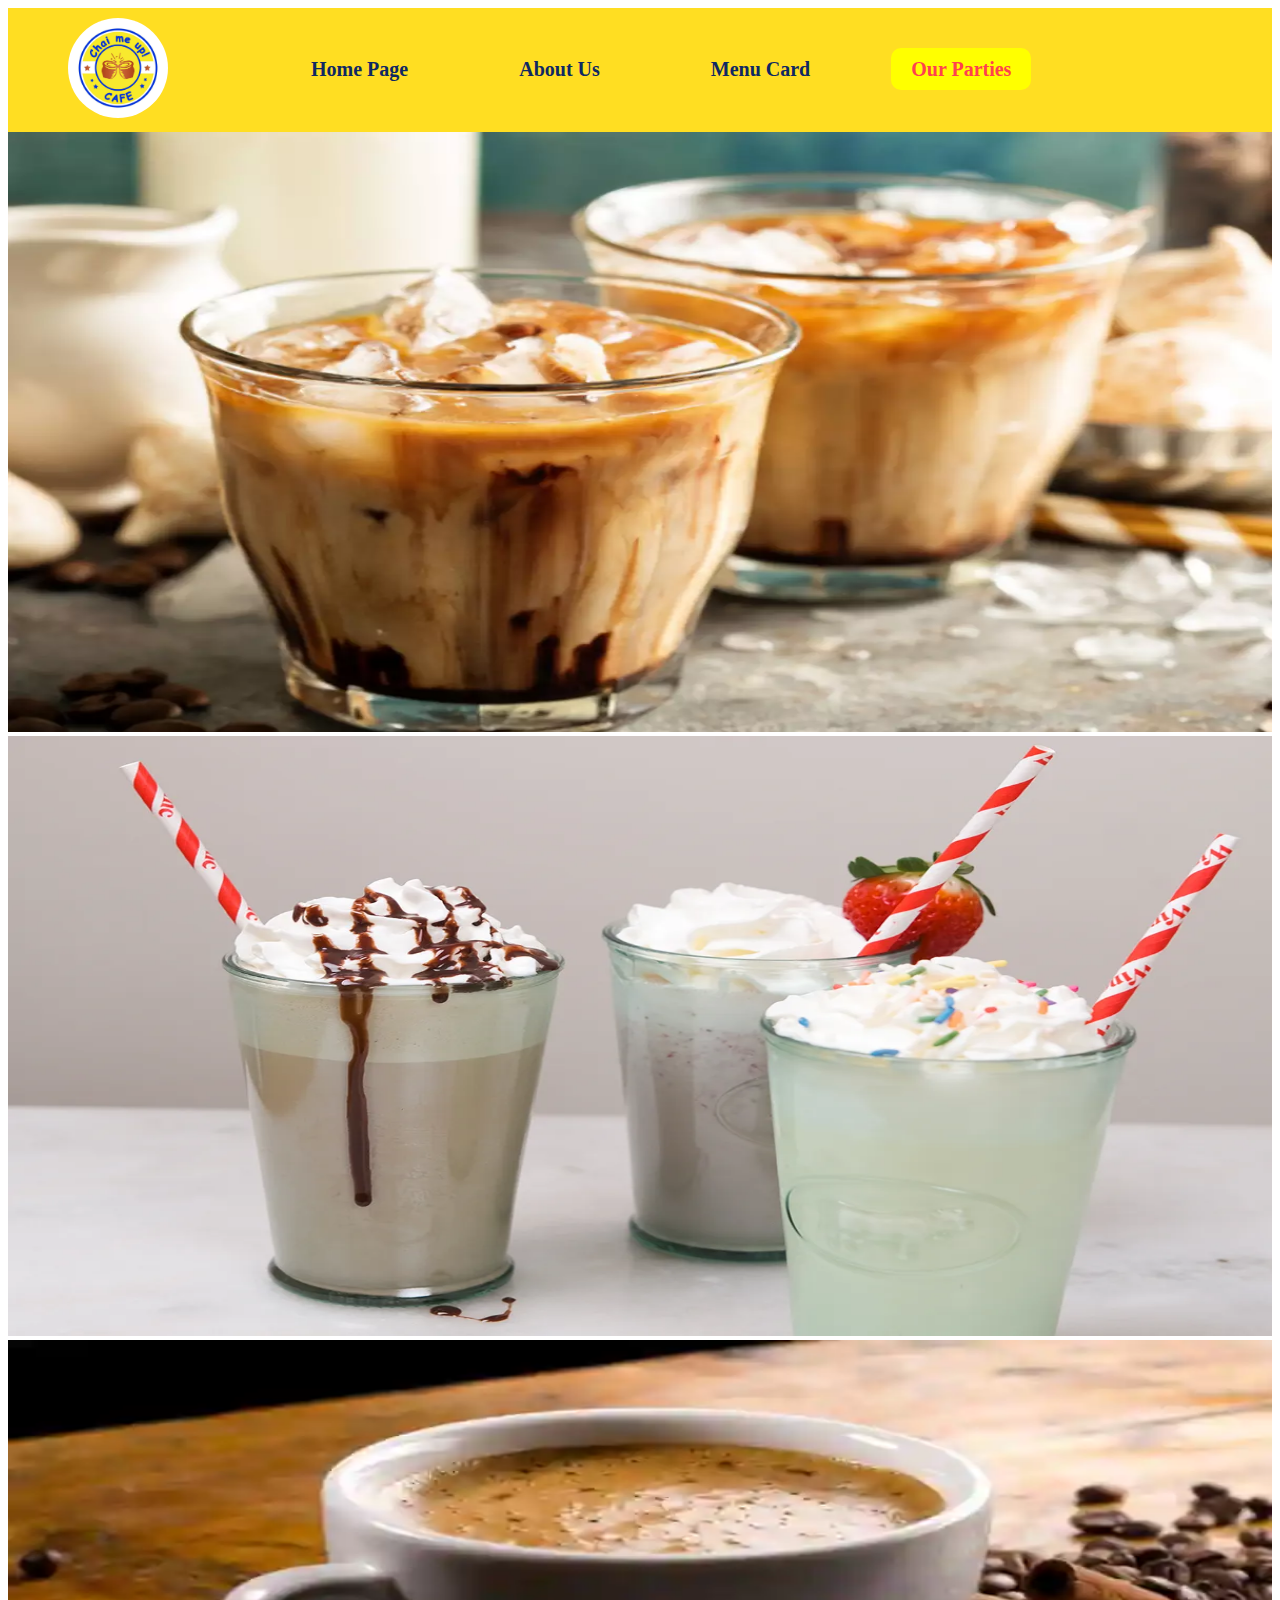
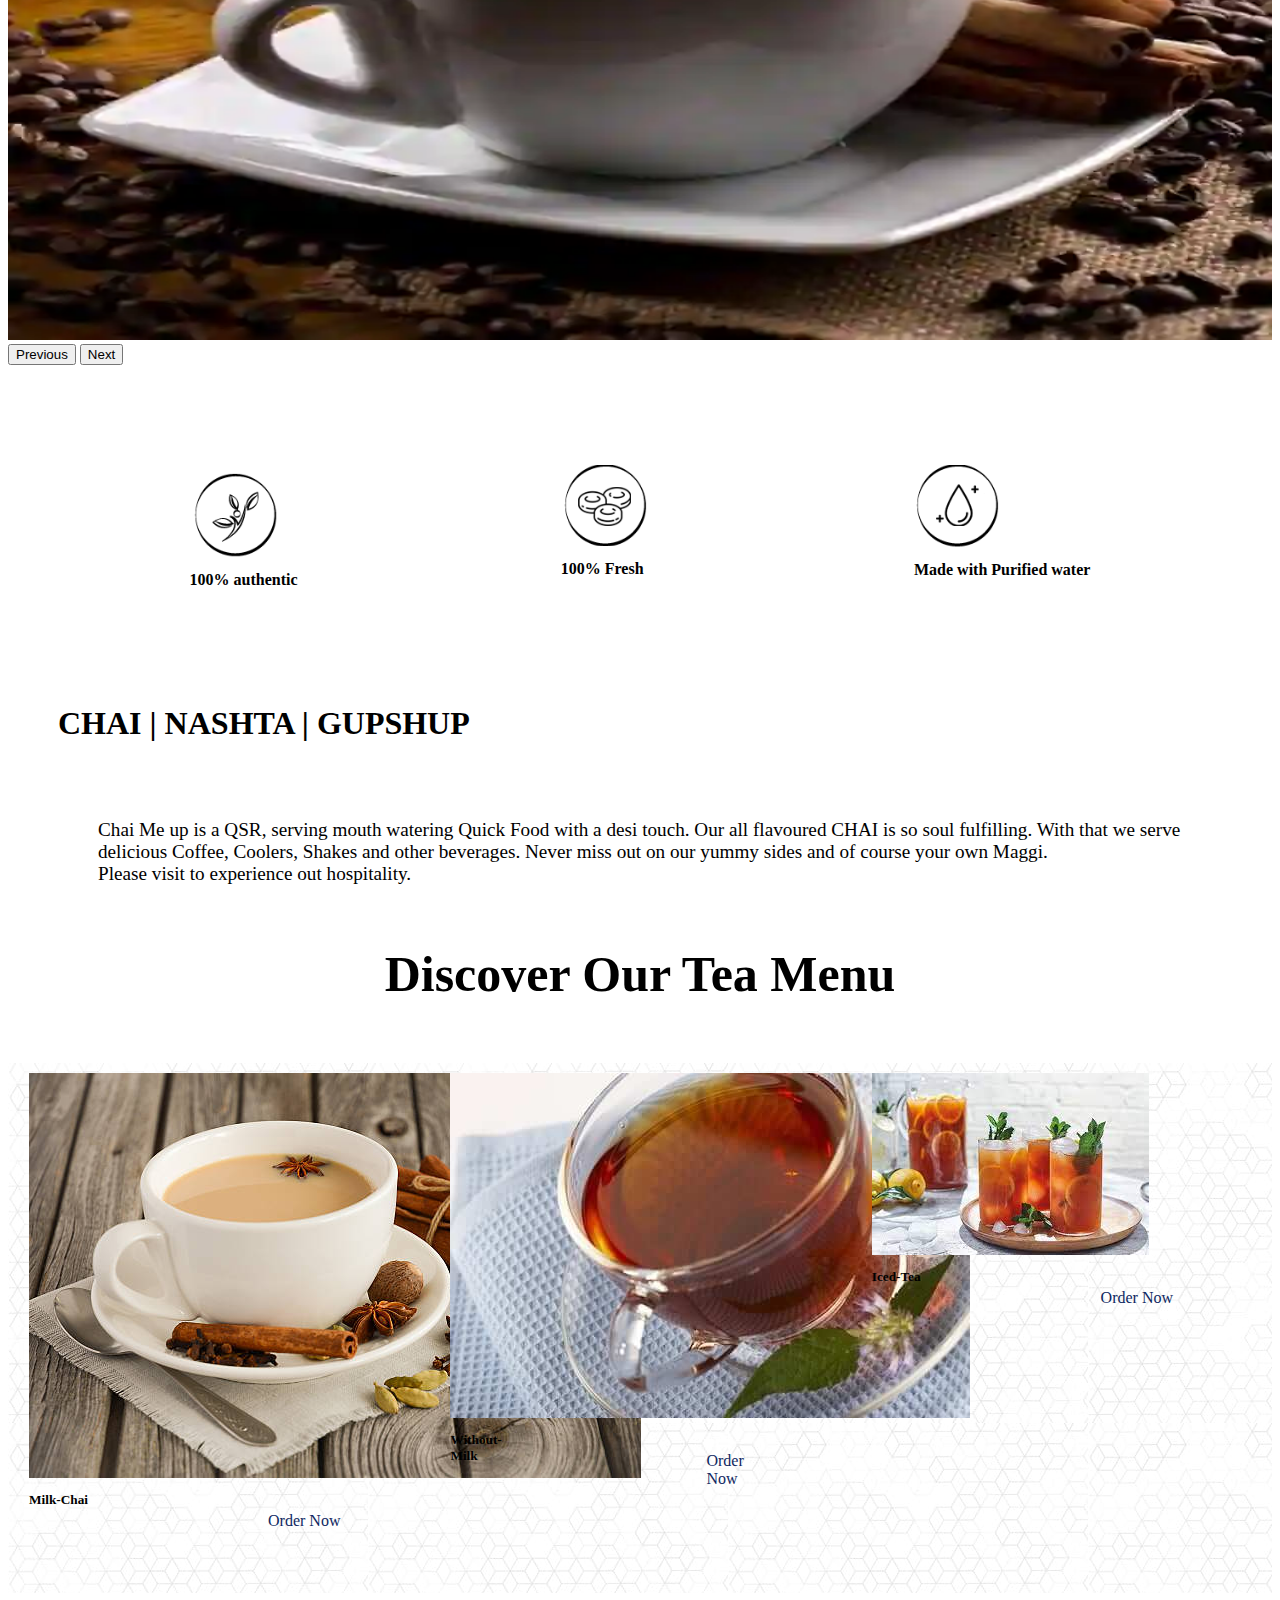
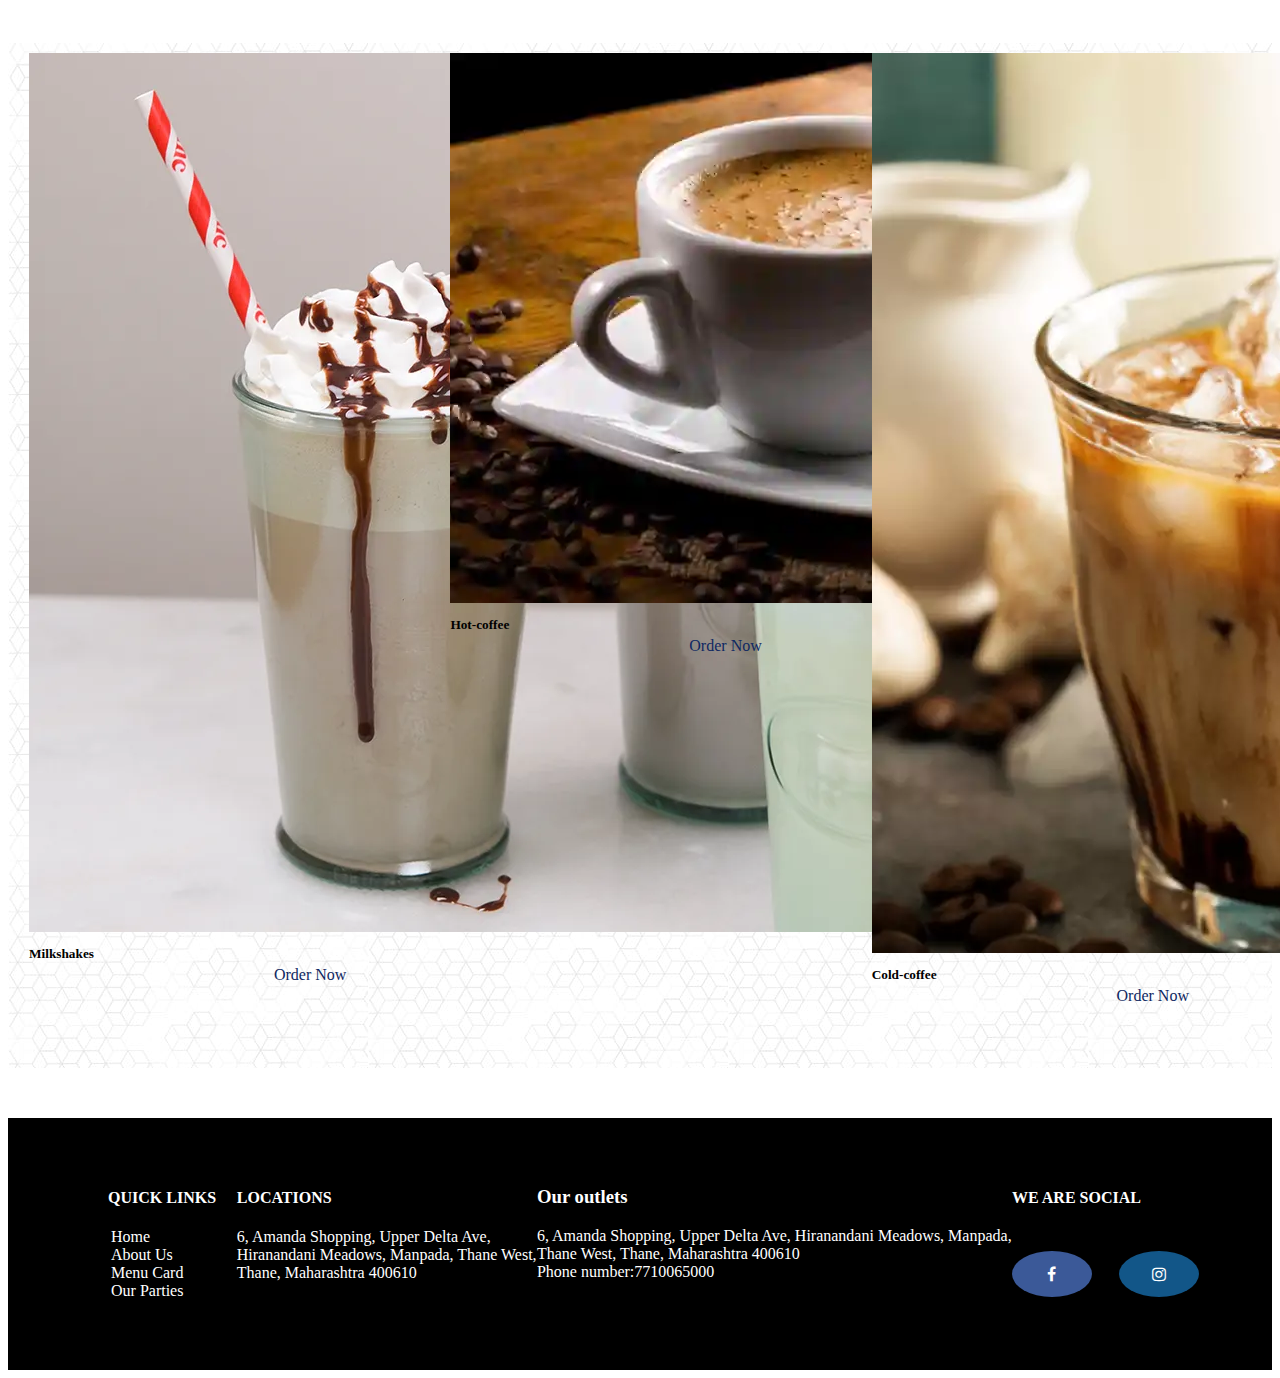
<file: index.html>
<!DOCTYPE html>
<html lang="en">

<head>
    <meta name="viewport" content="width=device-width, initial-scale=1.0">
    <title>Chai me up</title>
    <link rel="stylesheet" href="./style.css">
    <link href="https://cdn.jsdelivr.net/npm/bootstrap@5.0.2/dist/css/bootstrap.min.css" rel="stylesheet"
        integrity="sha384-EVSTQN3/azprG1Anm3QDgpJLIm9Nao0Yz1ztcQTwFspd3yD65VohhpuuCOmLASjC" crossorigin="anonymous">
    <script src="https://cdn.jsdelivr.net/npm/bootstrap@5.0.2/dist/js/bootstrap.bundle.min.js"
        integrity="sha384-MrcW6ZMFYlzcLA8Nl+NtUVF0sA7MsXsP1UyJoMp4YLEuNSfAP+JcXn/tWtIaxVXM"
        crossorigin="anonymous"></script>
    <link rel="icon" href="images/cahi me up logo.jpeg">
    <link rel="stylesheet" href="https://cdnjs.cloudflare.com/ajax/libs/font-awesome/4.7.0/css/font-awesome.min.css">


</head>

<body>

    <!-- navbar start here -->
    <div class="topnav">
        <div class="logo">
            <img src="images/cahi me up logo.jpeg">
        </div>

        <div class="content">
            <a href="index.html">Home Page</a>
            <a href="about.html">About Us</a>
            <a href="menucard.html">Menu Card</a>
            <a href="parties.html" class="menu">Our Parties</a>
        </div>
    </div>
    <!-- navbar end here -->

    <!-- carousel start here-->


    <div id="carouselExampleControls" class="carousel slide" data-bs-ride="carousel">
        <div class="carousel-inner">
            <div class="carousel-item active">
                <img src="./images/cold-coffee.png" alt="cafe1 imgae">
            </div>
            <div class="carousel-item">
                <img src="./images/milkshakes.png" alt="cafe2 imgae">
            </div>
            <div class="carousel-item">
                <img src="images/hot-coffee.avif" alt="cafe3 imgae">
            </div>
        </div>
        <button class="carousel-control-prev" type="button" data-bs-target="#carouselExampleControls"
            data-bs-slide="prev">
            <span class="carousel-control-prev-icon" aria-hidden="true"></span>
            <span class="visually-hidden">Previous</span>
        </button>
        <button class="carousel-control-next" type="button" data-bs-target="#carouselExampleControls"
            data-bs-slide="next">
            <span class="carousel-control-next-icon" aria-hidden="true"></span>
            <span class="visually-hidden">Next</span>
        </button>
    </div>
    <!--carousel end here here -->


    <!-- authentication start here -->
    <div class="authentic">

        <div><img alt="auth" src="images/authentic.png">
            <p>100% authentic</p>
        </div>
        <div><img alt="auth" src="images/pure.png">
            <p>100% Fresh</p>
        </div>
        <div><img alt="auth" src="images/fresh.png">
            <p>Made with Purified water</p>
        </div>
    </div>
    <div class="summery">
        <h1>CHAI | NASHTA | GUPSHUP</h1><br><br>
        <blockquote>Chai Me up is a QSR, serving mouth watering Quick Food with a desi touch. Our all flavoured CHAI is
            so
            soul fulfilling. With that we serve delicious Coffee, Coolers, Shakes and other beverages. Never miss out
            on our yummy sides and of course your own Maggi.<br>
            Please visit to experience out hospitality.</blockquote>
    </div>
    <!-- authentication end here -->

    <!--  -->

    <!-- menu card start here -->
    <h1 class="card-items">Discover Our Tea Menu </h1>
    <div class="menu-card">

        <div class="card">
            <img src="images/mil-chaye.png" class="card-img-top" alt="...">
            <div class="card-body">
                <h5 class="card-title">Milk-Chai </h5>

                <a href="#" class="btn btn-warning">Order Now</a>
            </div>
        </div>
        <div class="card">
            <img src="images/without-milk.png" class="card-img-top" alt="...">
            <div class="card-body">
                <h5 class="card-title">Without-Milk</h5>

                <a href="#" class="btn btn-warning">Order Now</a>
            </div>
        </div>
        <div class="card">
            <img src="images/tea-iced.png" class="card-img-top" alt="...">
            <div class="card-body">
                <h5 class="card-title">Iced-Tea</h5>

                <a href="#" class="btn btn-warning">Order Now</a>
            </div>
        </div>
    </div>
    <div class="menu-card">

        <div class="card">
            <img src="images/milkshakes.png" class="card-img-top" alt="...">
            <div class="card-body">
                <h5 class="card-title">Milkshakes</h5>

                <a href="#" class="btn btn-warning">Order Now</a>
            </div>
        </div>
        <div class="card">
            <img src="images/hot-coffee.avif" class="card-img-top" alt="...">
            <div class="card-body">
                <h5 class="card-title">Hot-coffee</h5>

                <a href="#" class="btn btn-warning">Order Now</a>
            </div>
        </div>
        <div class="card">
            <img src="images/cold-coffee.png" class="card-img-top" alt="...">
            <div class="card-body">
                <h5 class="card-title">Cold-coffee</h5>

                <a href="#" class="btn btn-warning">Order Now</a>
            </div>
        </div>
    </div>
    <!-- menu card end here -->



    <!-- footer start here -->
    <footer>
        <div class="footer">

            <div>

                <h4 class="link">QUICK LINKS</h3>
                    <li><a href="index.html">Home</a></li>
                    <li><a href="about.html">About Us</a></li>
                    <li><a href="menucard.html">Menu Card</a></li>
                    <li><a href="parties.html">Our Parties</a></li>
            </div>

            <div>
                <h4>LOCATIONS</h3>
                    <P>6, Amanda Shopping, Upper Delta Ave,<br> Hiranandani Meadows, Manpada, Thane West, <br>Thane,
                        Maharashtra 400610</P>
            </div>
            <div>
                <h3>Our outlets</h3>
                <p> 6, Amanda Shopping, Upper Delta Ave, Hiranandani Meadows, Manpada,
                    <br> Thane West, Thane,
                    Maharashtra 400610<br>
                    Phone number:7710065000
                </p>
            </div>

            <div>
                <h4>WE ARE SOCIAL</h4>
                <a href="https://www.facebook.com/profile.php?id=100090691689771" class="fa fa-facebook"></a>
                <a href="https://instagram.com/chaimeup_cafe?igshid=YmMyMTA2M2Y=" class="fa fa-instagram"></a>


            </div>
        </div>

    </footer>

    <!-- footer end here -->
</body>

</html>
</file>
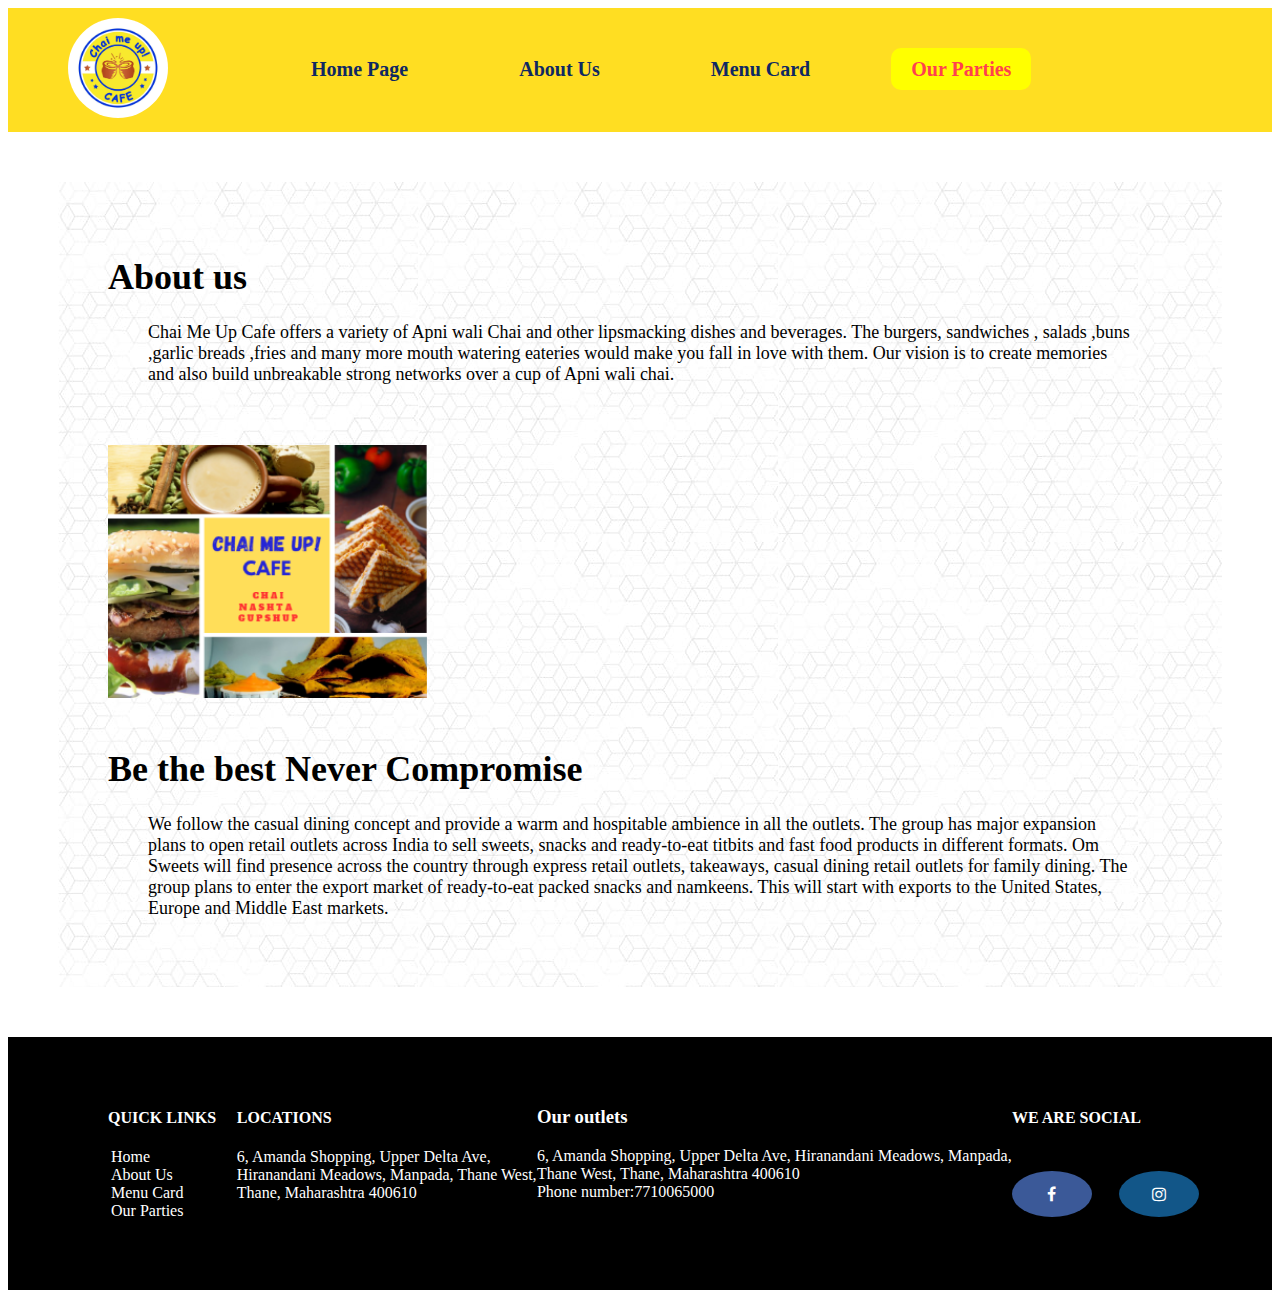
<file: about.html>
<!DOCTYPE html>
<html lang="en">

<head>
    <meta charset="UTF-8">
    <meta http-equiv="X-UA-Compatible" content="IE=edge">
    <meta name="viewport" content="width=device-width, initial-scale=1.0">
    <title>About Us</title>
    <link rel="stylesheet" href="./style.css">
    <link href="https://cdn.jsdelivr.net/npm/bootstrap@5.0.2/dist/css/bootstrap.min.css" rel="stylesheet"
        integrity="sha384-EVSTQN3/azprG1Anm3QDgpJLIm9Nao0Yz1ztcQTwFspd3yD65VohhpuuCOmLASjC" crossorigin="anonymous">
    <script src="https://cdn.jsdelivr.net/npm/bootstrap@5.0.2/dist/js/bootstrap.bundle.min.js"
        integrity="sha384-MrcW6ZMFYlzcLA8Nl+NtUVF0sA7MsXsP1UyJoMp4YLEuNSfAP+JcXn/tWtIaxVXM"
        crossorigin="anonymous"></script>
    <link rel="icon" href="images/cahi me up logo.jpeg">
    <link rel="stylesheet" href="https://cdnjs.cloudflare.com/ajax/libs/font-awesome/4.7.0/css/font-awesome.min.css">
</head>

<body>
    <!-- navbar start here -->
    <div class="topnav">
        <div class="logo">
            <img src="images/cahi me up logo.jpeg">
        </div>

        <div class="content">
            <a href="index.html" class="home">Home Page</a>
            <a href="about.html">About Us</a>
            <a href="menucard.html">Menu Card</a>
            <a href="parties.html" class="menu">Our Parties</a>
        </div>
    </div>
    <!-- navbar end here -->
    <!-- about us start here -->
    <div class="about">
        <h1>About us</h1>
        <blockquote>Chai Me Up Cafe offers a variety of Apni wali Chai and other lipsmacking dishes and beverages.
            The burgers, sandwiches , salads ,buns ,garlic breads ,fries and many more mouth watering eateries
            would make you fall in love with them.
            Our vision is to create memories and also build unbreakable strong networks over a cup of Apni wali
            chai.</blockquote><br><br>
        <img alt="about img" class="about-img" src="images/about.png"><br><br>
        <h1>Be the best Never Compromise</h1>
        <blockquote>
            We follow the casual dining concept and provide a warm and hospitable ambience in all the outlets. The group
            has major expansion plans to open retail outlets across India to sell sweets, snacks and ready-to-eat
            titbits and fast food products in different formats. Om Sweets will find presence across the country through
            express retail outlets, takeaways, casual dining retail outlets for family dining. The group plans to enter
            the export market of ready-to-eat packed snacks and namkeens. This will start with exports to the United
            States, Europe and Middle East markets.</blockquote>

    </div>

    <!-- about us end here -->

    <!-- footer start here -->
    <footer>
        <div class="footer">

            <div>

                <h4 class="link">QUICK LINKS</h3>
                    <li><a href="index.html">Home</a></li>
                    <li><a href="about.html">About Us</a></li>
                    <li><a href="menucard.html">Menu Card</a></li>
                    <li><a href="parties.html">Our Parties</a></li>
            </div>

            <div>
                <h4>LOCATIONS</h3>
                    <P>6, Amanda Shopping, Upper Delta Ave,<br> Hiranandani Meadows, Manpada, Thane West, <br>Thane,
                        Maharashtra 400610</P>
            </div>
            <div>
                <h3>Our outlets</h3>
                <p> 6, Amanda Shopping, Upper Delta Ave, Hiranandani Meadows, Manpada,
                    <br> Thane West, Thane,
                    Maharashtra 400610<br>
                    Phone number:7710065000
                </p>
            </div>

            <div>
                <h4>WE ARE SOCIAL</h4>
                <a href="https://www.facebook.com/profile.php?id=100090691689771" class="fa fa-facebook"></a>
                <a href="https://instagram.com/chaimeup_cafe?igshid=YmMyMTA2M2Y=" class="fa fa-instagram"></a>


            </div>
        </div>

    </footer>

    <!-- footer end here -->
</body>

</html>
</file>
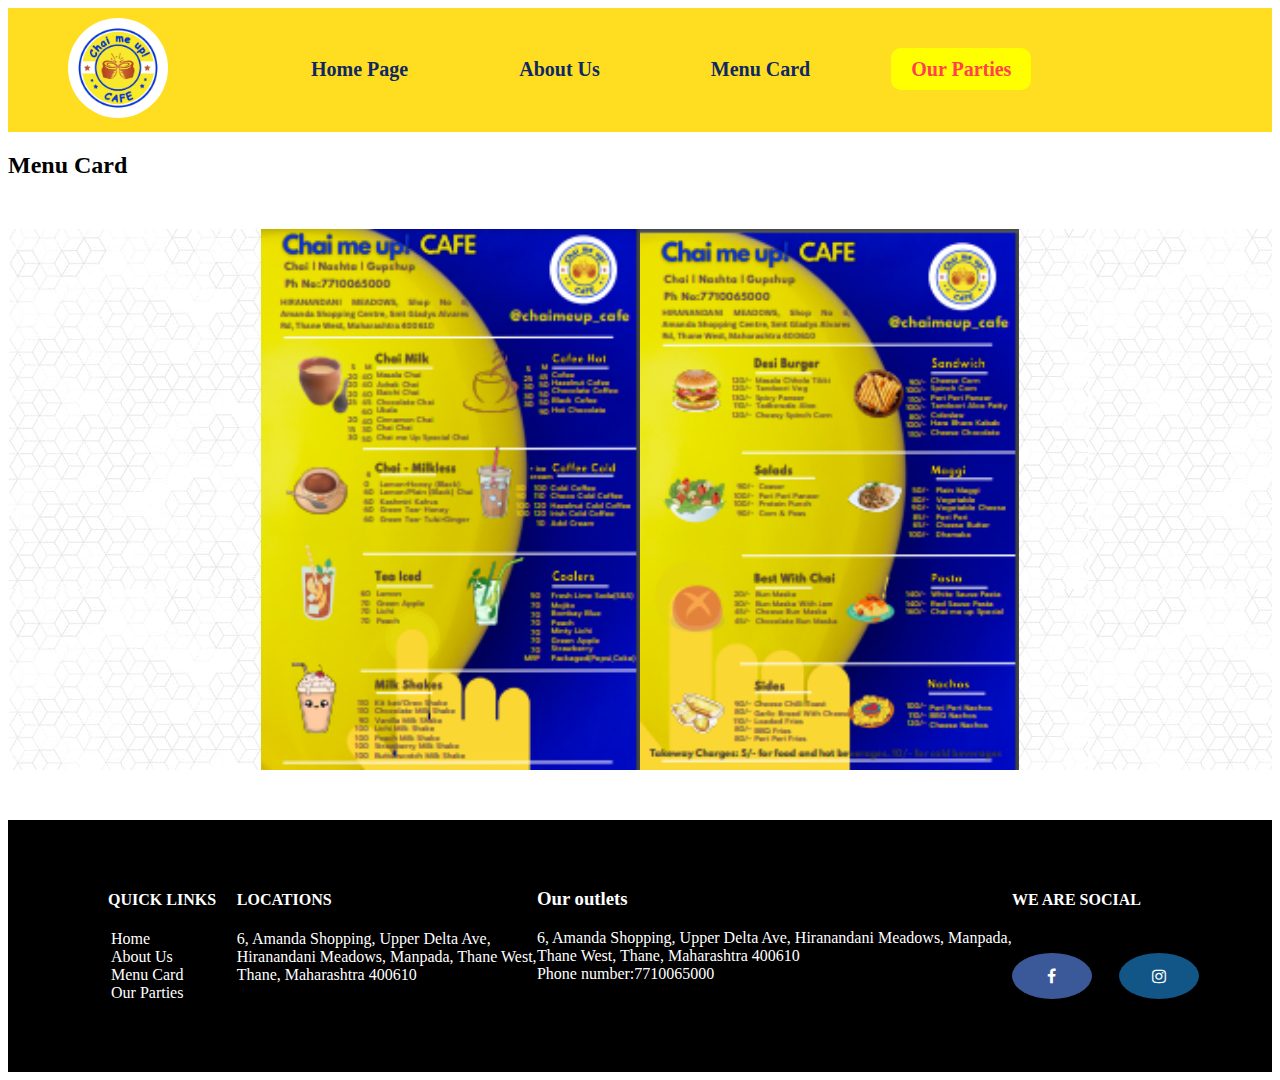
<file: menucard.html>
<!DOCTYPE html>
<html lang="en">

<head>
    <meta charset="UTF-8">
    <meta name="viewport" content="width=device-width, initial-scale=1.0">
    <link rel="stylesheet" href="./style.css">
    <link href="https://cdn.jsdelivr.net/npm/bootstrap@5.0.2/dist/css/bootstrap.min.css" rel="stylesheet"
    integrity="sha384-EVSTQN3/azprG1Anm3QDgpJLIm9Nao0Yz1ztcQTwFspd3yD65VohhpuuCOmLASjC" crossorigin="anonymous">
    <link rel="icon" href="images/cahi me up logo.jpeg">
    <link rel="stylesheet" href="https://cdnjs.cloudflare.com/ajax/libs/font-awesome/4.7.0/css/font-awesome.min.css">
    <title>Menu Card</title>
</head>

<body>
    <!-- navbar start here -->
    <div class="topnav">
        <div class="logo">
            <img src="images/cahi me up logo.jpeg">
        </div>

        <div class="content">
            <a href="index.html" class="home">Home Page</a>
            <a href="about.html">About Us</a>
            <a href="#">Menu Card</a>
            <a href="parties.html" class="menu">Our Parties</a>
        </div>
    </div>
    <!-- navbar end here -->

    <!-- Menu Start Here -->
    <h2>Menu Card</h2>
    <div id="menucard" class="row menu-card">
        <div class="col-lg-6 menu-items">
            <img src="images/menu-card1.png">
        </div>
        <div class="col-lg-6 menu-items">
            <img src="images/menu-card2.png">
        </div>
    </div>
    <!-- Menu End Here -->

    <!-- footer start here -->
    <footer>
        <div class="footer">

            <div>

                <h4 class="link">QUICK LINKS</h3>
                    <li><a href="index.html">Home</a></li>
                    <li><a href="about.html">About Us</a></li>
                    <li><a href="menucard.html">Menu Card</a></li>
                    <li><a href="parties.html">Our Parties</a></li>
            </div>

            <div>
                <h4>LOCATIONS</h3>
                    <P>6, Amanda Shopping, Upper Delta Ave,<br> Hiranandani Meadows, Manpada, Thane West, <br>Thane,
                        Maharashtra 400610</P>
            </div>
            <div>
                <h3>Our outlets</h3>
                <p> 6, Amanda Shopping, Upper Delta Ave, Hiranandani Meadows, Manpada,
                    <br> Thane West, Thane,
                    Maharashtra 400610<br>
                    Phone number:7710065000
                </p>
            </div>

            <div>
                <h4>WE ARE SOCIAL</h4>
                <a href="https://www.facebook.com/profile.php?id=100090691689771" class="fa fa-facebook"></a>
                <a href="https://instagram.com/chaimeup_cafe?igshid=YmMyMTA2M2Y=" class="fa fa-instagram"></a>


            </div>
        </div>

    </footer>

    <!-- footer end here -->
</body>

</html>
</file>
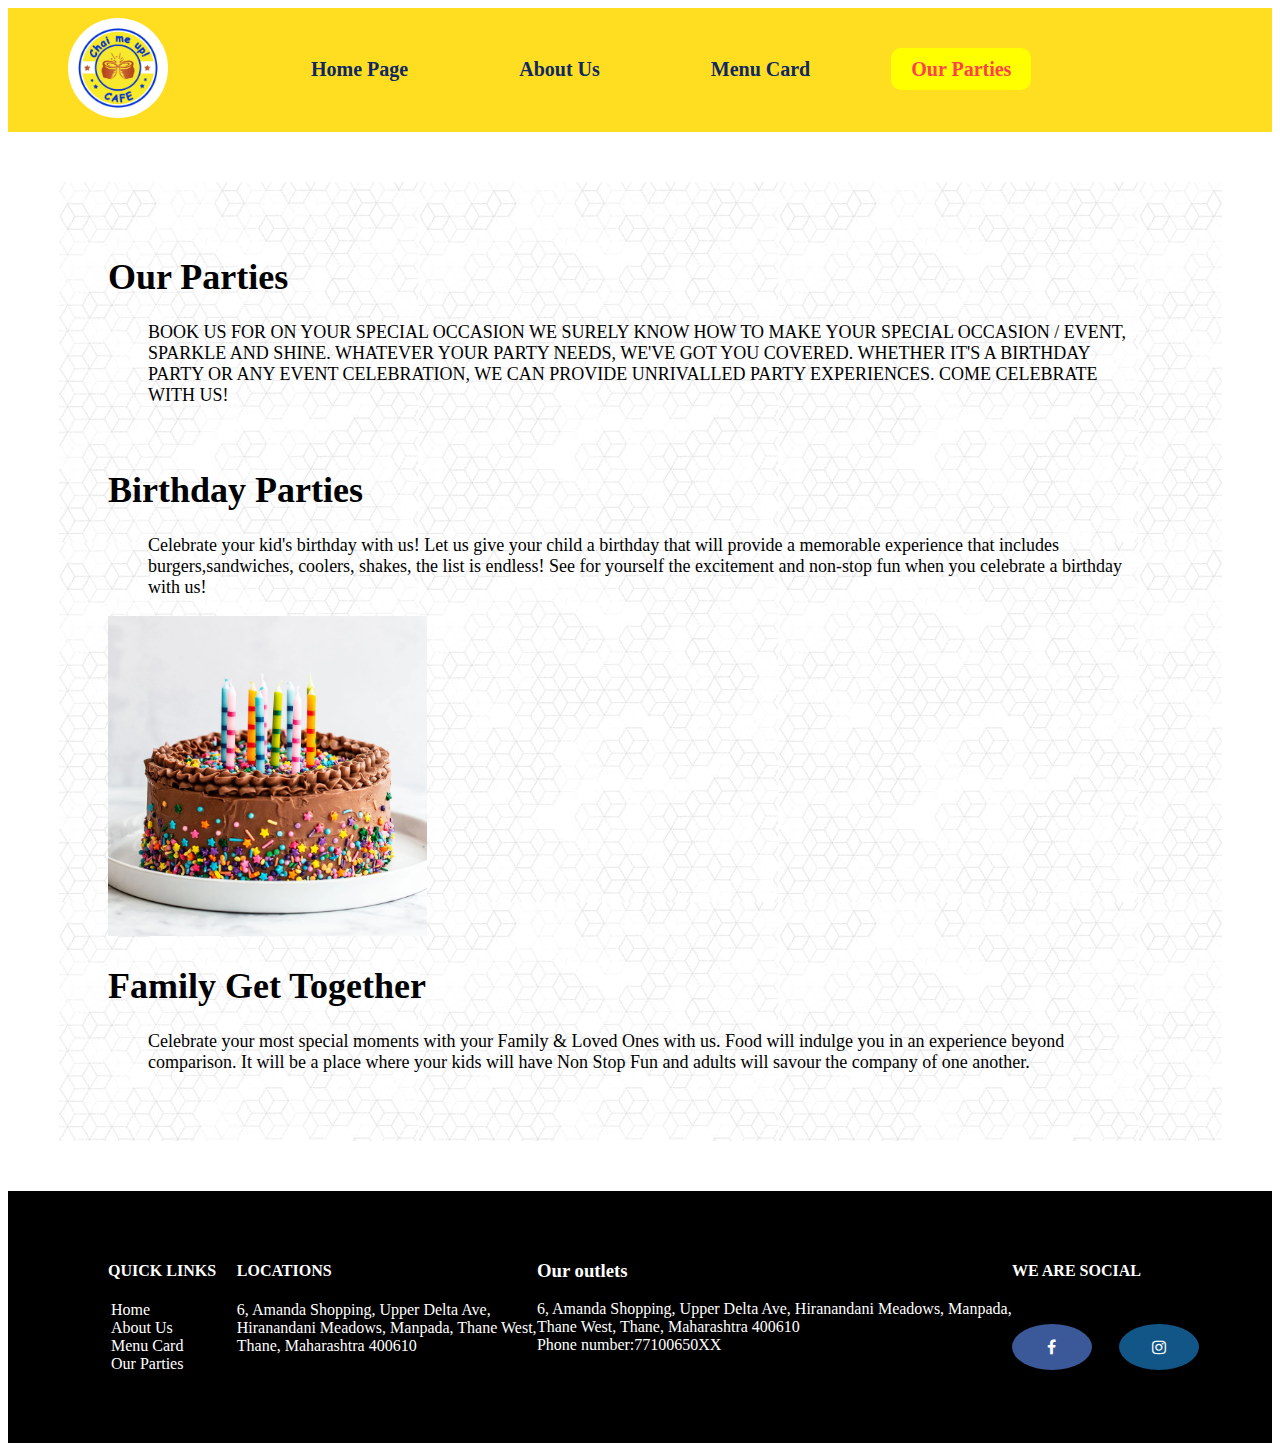
<file: parties.html>
<!DOCTYPE html>
<html lang="en">

<head>
    <meta charset="UTF-8">
    <meta http-equiv="X-UA-Compatible" content="IE=edge">
    <meta name="viewport" content="width=device-width, initial-scale=1.0">
    <title>Our parties</title>
    <link rel="stylesheet" href="./style.css">
    <link href="https://cdn.jsdelivr.net/npm/bootstrap@5.0.2/dist/css/bootstrap.min.css" rel="stylesheet"
        integrity="sha384-EVSTQN3/azprG1Anm3QDgpJLIm9Nao0Yz1ztcQTwFspd3yD65VohhpuuCOmLASjC" crossorigin="anonymous">
    <script src="https://cdn.jsdelivr.net/npm/bootstrap@5.0.2/dist/js/bootstrap.bundle.min.js"
        integrity="sha384-MrcW6ZMFYlzcLA8Nl+NtUVF0sA7MsXsP1UyJoMp4YLEuNSfAP+JcXn/tWtIaxVXM"
        crossorigin="anonymous"></script>
    <link rel="icon" href="images/cahi me up logo.jpeg">
    <link rel="stylesheet" href="https://cdnjs.cloudflare.com/ajax/libs/font-awesome/4.7.0/css/font-awesome.min.css">
</head>

<body>
    <!-- navbar start here -->
    <div class="topnav">
        <div class="logo">
            <img src="images/cahi me up logo.jpeg">
        </div>

        <div class="content">
            <a href="index.html" class="home">Home Page</a>
            <a href="about.html">About Us</a>
            <a href="menucard.html">Menu Card</a>
            <a href="parties.html" class="menu">Our Parties</a>
        </div>
    </div>
    <!-- navbar end here -->

    <!-- parties start here -->
    <div class="parties">
        <h1>Our Parties</h1>
        <blockquote>BOOK US FOR ON YOUR SPECIAL OCCASION
            WE SURELY KNOW HOW TO MAKE YOUR SPECIAL OCCASION / EVENT, SPARKLE AND SHINE. WHATEVER
            YOUR PARTY NEEDS, WE&#39;VE GOT YOU COVERED. WHETHER IT&#39;S A BIRTHDAY PARTY OR ANY EVENT
            CELEBRATION, WE CAN PROVIDE UNRIVALLED PARTY EXPERIENCES. COME CELEBRATE WITH US!</blockquote>

        <br>

        <h1>Birthday Parties</h1>
        <blockquote>
            Celebrate your kid&#39;s birthday with us! Let us give your child a birthday that will provide a memorable
            experience that includes burgers,sandwiches, coolers, shakes, the list is endless! See for yourself the
            excitement and non-stop fun when you celebrate a birthday with us!</blockquote>

        <img alt="parties image" class="party-img" src="images/parties.png">
        <br>
        <h1>Family Get Together</h1>
        <blockquote>
            Celebrate your most special moments with your Family &amp; Loved Ones with us. Food will indulge you in
            an experience beyond comparison. It will be a place where your kids will have Non Stop Fun and adults
            will savour the company of one another.</blockquote>
    </div>
    <!-- parties end here -->

    <!-- footer start here -->
    <footer>
        <div class="footer">

            <div>

                <h4 class="link">QUICK LINKS</h3>
                    <li><a href="index.html">Home</a></li>
                    <li><a href="about.html">About Us</a></li>
                    <li><a href="menucard.html">Menu Card</a></li>
                    <li><a href="parties.html">Our Parties</a></li>
            </div>

            <div>
                <h4>LOCATIONS</h3>
                    <P>6, Amanda Shopping, Upper Delta Ave,<br> Hiranandani Meadows, Manpada, Thane West, <br>Thane,
                        Maharashtra 400610</P>
            </div>
            <div>
                <h3>Our outlets</h3>
                <p> 6, Amanda Shopping, Upper Delta Ave, Hiranandani Meadows, Manpada,
                    <br> Thane West, Thane,
                    Maharashtra 400610<br>
                    Phone number:77100650XX
                </p>
            </div>

            <div>
                <h4>WE ARE SOCIAL</h4>
                <a href="https://www.facebook.com/profile.php?id=100090691689771" class="fa fa-facebook"></a>
                <a href="https://instagram.com/chaimeup_cafe?igshid=YmMyMTA2M2Y=" class="fa fa-instagram"></a>


            </div>
        </div>

    </footer>

    <!-- footer end here -->
</body>

</html>
</file>
<file: style.css>
.topnav {
  display: flex;
  background-color: #ffde22;
  padding: 10px;
}

.logo img {
  width: 100px;
  height: 100px;
  border-radius: 50%;
  margin-left: 50px;
  margin-right: 50px;
}
.content {
  margin: 40px;
  font-size: 20px;
  font-weight: 700;
  text-decoration: none;
}
a {
  color: #0f2862;
  padding: 30px;
  margin: 23px;
  text-decoration: none;
}
.menu {
  background-color: yellow;
  color: #ff414e;
  padding: 10px 20px;
  border-radius: 10px;
}
.carousel-inner img {
  width: 100%;
  height: 600px;
}
.authentic p {
  font-weight: bold;
  margin-top: 10px;
}

.authentic {
  margin-top: 50px;
  padding: 50px;
  display: flex;
  justify-content: space-around;
}

.summery {
  margin: 50px;
}
.summery blockquote {
  font-size: larger;
}
.menu-card {
  margin-top: 50px;
  background-image: url('images/background image.jpg');
  display: flex;
  justify-content: space-around;
}
.card {
  width: 30%;
  height: 10%;
  padding: 10px;
}
.card-body {
  display: flex;
}
.card-body a {
  margin-top: 0px;
  margin-left: 150px;
}

.card-title {
  margin-top: 10px;
}
.card-items {
  text-align: center;
  font-size: 50px;
  font-weight: bolder;
  margin: 60px;
}

img:hover {
  opacity: 0.8;
}

.content a {
  text-decoration: none;
}
.container {
  margin-top: 50px;
  max-width: 1600px;
}
.row .col img {
  width: 100%;
}

/* footer css start here */
.footer {
  display: flex;
  background-color: black;
  color: white;
  padding: 50px;
  margin-top: 50px;
  justify-content: space-between;
  font-weight: 400;
}

.footer li {
  list-style-type: none;
  color: white;
}

.footer li a {
  color: white;
  text-decoration: none;
}
.link {
  margin-left: 50px;
}

/* footer css end here  */

/* Social icon css start here */
.fa {
  padding: 15px;
  font-size: 30px;
  width: 50px;
  text-align: center;
  text-decoration: none;
  margin-left: 0px;
  border-radius: 50%;
}

.fa-facebook {
  background: #3b5998;
  color: white;
}

.fa-instagram {
  background: #125688;
  color: white;
}

.fa:hover {
  opacity: 0.7;
  color: white;
}

/* social icon css end here */

/* parties start here */
.parties {
  margin: 50px;
  font-size: large;
  background-image: url('images/background image.jpg');
  padding: 50px;
}

.parties .party-img {
  height: 30%;
  width: 30%;
}
/* parties start end here */

/* about styling here */
.about {
  margin: 50px;
  padding: 50px;
  font-size: large;
  background-image: url('images/background image.jpg');
}
.about .about-img {
  height: 30%;
  width: 30%;
}
/* about us styling end here */

#menucard{
  justify-content: center;
  background-image: url('images/background image.jpg');
}

.menu-card .menu-items img {
  width: 100%;
}
.menu-items{
  width: 30% !important;
  display: flex;
  justify-content: center;
}
</file>
